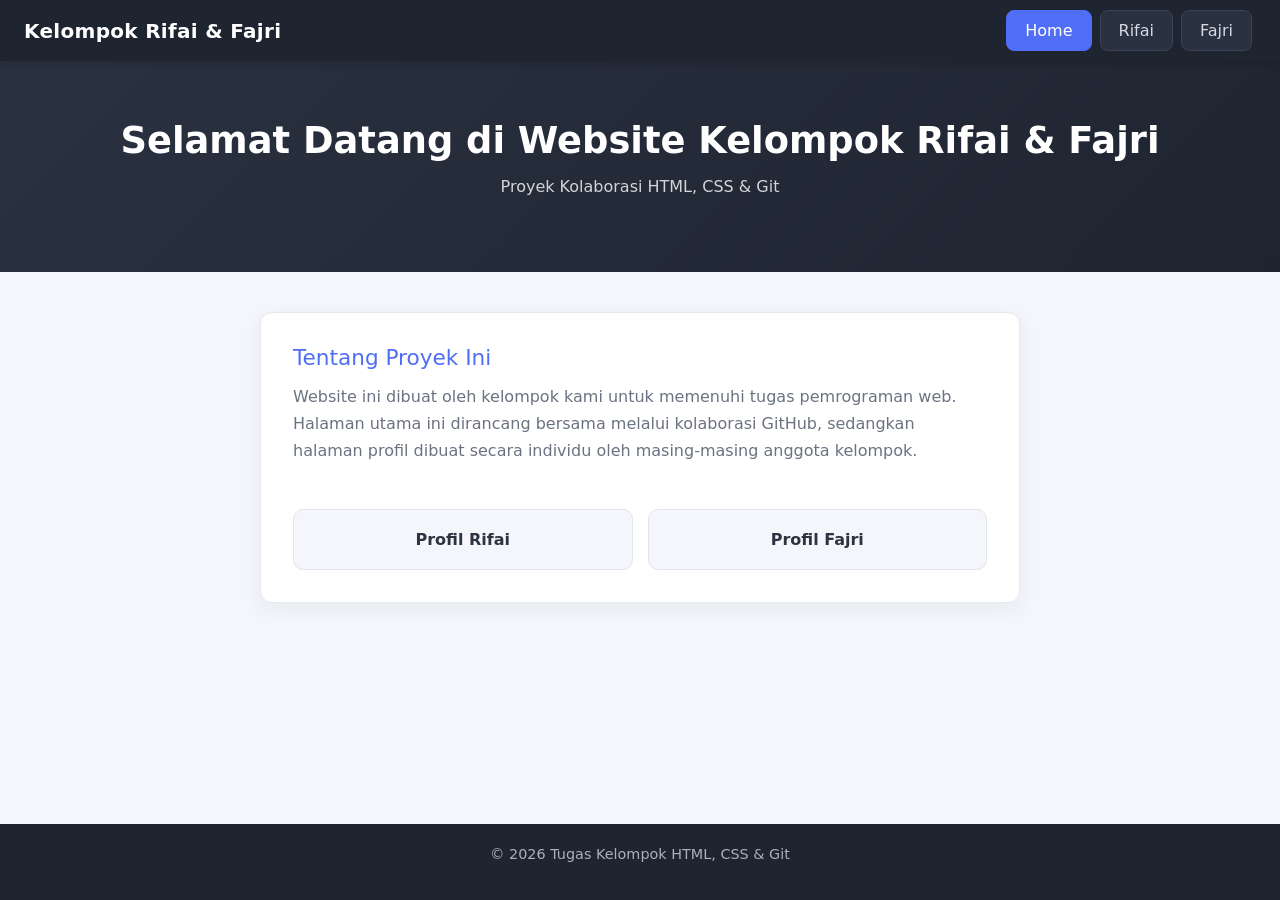
<file: index.html>
<!DOCTYPE html>
<html lang="id">
<head>
    <meta charset="UTF-8">
    <meta name="viewport" content="width=device-width, initial-scale=1.0">
    <title>Halaman Utama Kelompok</title>
    <link rel="stylesheet" href="https://cdn.jsdelivr.net/npm/bootstrap@5.3.3/dist/css/bootstrap.min.css">
    <link rel="stylesheet" href="style.css">
</head>
<body>

    <nav class="navbar navbar-expand-md navbar-dark sticky-top" style="background-color: var(--dark);">
        <div class="container-fluid px-4">
            <a class="navbar-brand" href="index.html">Kelompok Rifai &amp; Fajri</a>
            <button class="navbar-toggler" type="button" data-bs-toggle="collapse" data-bs-target="#navMenu" aria-controls="navMenu" aria-expanded="false" aria-label="Buka menu">
                <span class="navbar-toggler-icon"></span>
            </button>
            <div class="collapse navbar-collapse" id="navMenu">
                <ul class="navbar-nav ms-auto">
                    <li class="nav-item"><a class="nav-link active" href="index.html">Home</a></li>
                    <li class="nav-item"><a class="nav-link" href="rifai.html">Rifai</a></li>
                    <li class="nav-item"><a class="nav-link" href="fajri.html">Fajri</a></li>
                </ul>
            </div>
        </div>
    </nav>

    <header class="hero">
        <h1>Selamat Datang di Website Kelompok Rifai &amp; Fajri</h1>
        <p>Proyek Kolaborasi HTML, CSS &amp; Git</p>
    </header>

    <main>
        <div class="card">
            <h2>Tentang Proyek Ini</h2>
            <p>Website ini dibuat oleh kelompok kami untuk memenuhi tugas pemrograman web. Halaman utama ini dirancang bersama melalui kolaborasi GitHub, sedangkan halaman profil dibuat secara individu oleh masing-masing anggota kelompok.</p>
            <div class="member-cards">
                <a href="rifai.html" class="member-card">Profil Rifai</a>
                <a href="fajri.html" class="member-card">Profil Fajri</a>
            </div>
        </div>
    </main>

    <footer><p>&copy; 2026 Tugas Kelompok HTML, CSS &amp; Git</p></footer>
    <script src="https://cdn.jsdelivr.net/npm/bootstrap@5.3.3/dist/js/bootstrap.bundle.min.js"></script>
</body>
</html>
</file>
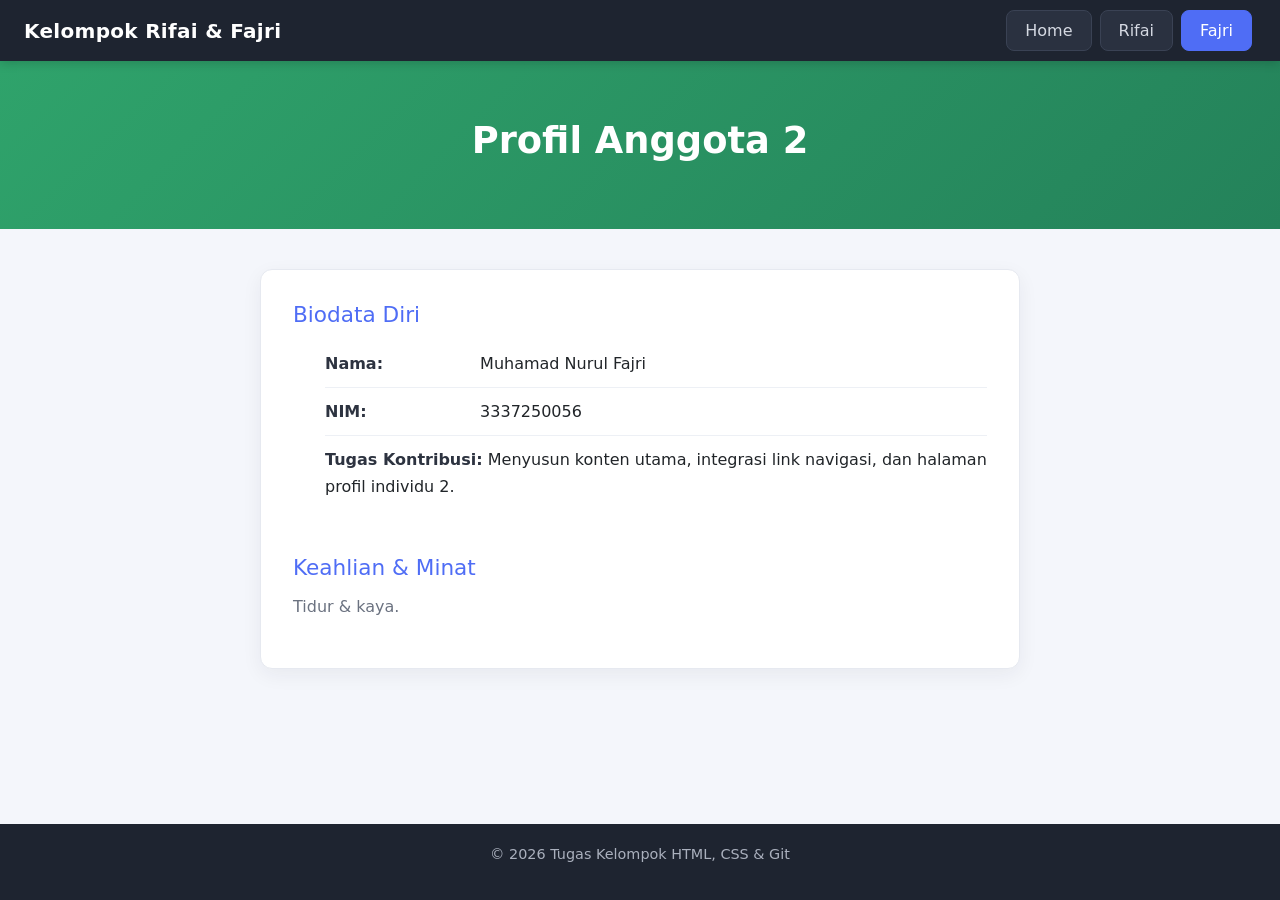
<file: fajri.html>
<!DOCTYPE html>
<html lang="id">
<head>
    <meta charset="UTF-8">
    <meta name="viewport" content="width=device-width, initial-scale=1.0">
    <title>Profil Fajri</title>
    <link rel="stylesheet" href="https://cdn.jsdelivr.net/npm/bootstrap@5.3.3/dist/css/bootstrap.min.css">
    <link rel="stylesheet" href="style.css">
</head>
<body>

    <nav class="navbar navbar-expand-md navbar-dark sticky-top" style="background-color: var(--dark);">
        <div class="container-fluid px-4">
            <a class="navbar-brand" href="index.html">Kelompok Rifai &amp; Fajri</a>
            <button class="navbar-toggler" type="button" data-bs-toggle="collapse" data-bs-target="#navMenu" aria-controls="navMenu" aria-expanded="false" aria-label="Buka menu">
                <span class="navbar-toggler-icon"></span>
            </button>
            <div class="collapse navbar-collapse" id="navMenu">
                <ul class="navbar-nav ms-auto">
                    <li class="nav-item"><a class="nav-link" href="index.html">Home</a></li>
                    <li class="nav-item"><a class="nav-link" href="rifai.html">Rifai</a></li>
                    <li class="nav-item"><a class="nav-link active" href="fajri.html">Fajri</a></li>
                </ul>
            </div>
        </div>
    </nav>

    <header class="hero green">
        <h1>Profil Anggota 2</h1>
    </header>

    <main>
        <div class="card">
            <h2>Biodata Diri</h2>
            <ul>
                <li><strong>Nama:</strong> Muhamad Nurul Fajri</li>
                <li><strong>NIM:</strong> 3337250056</li>
                <li><strong>Tugas Kontribusi:</strong> Menyusun konten utama, integrasi link navigasi, dan halaman profil individu 2.</li>
            </ul>
            <h2>Keahlian &amp; Minat</h2>
            <p>Tidur &amp; kaya.</p>
        </div>
    </main>

    <footer><p>&copy; 2026 Tugas Kelompok HTML, CSS &amp; Git</p></footer>
    <script src="https://cdn.jsdelivr.net/npm/bootstrap@5.3.3/dist/js/bootstrap.bundle.min.js"></script>
</body>
</html>
</file>
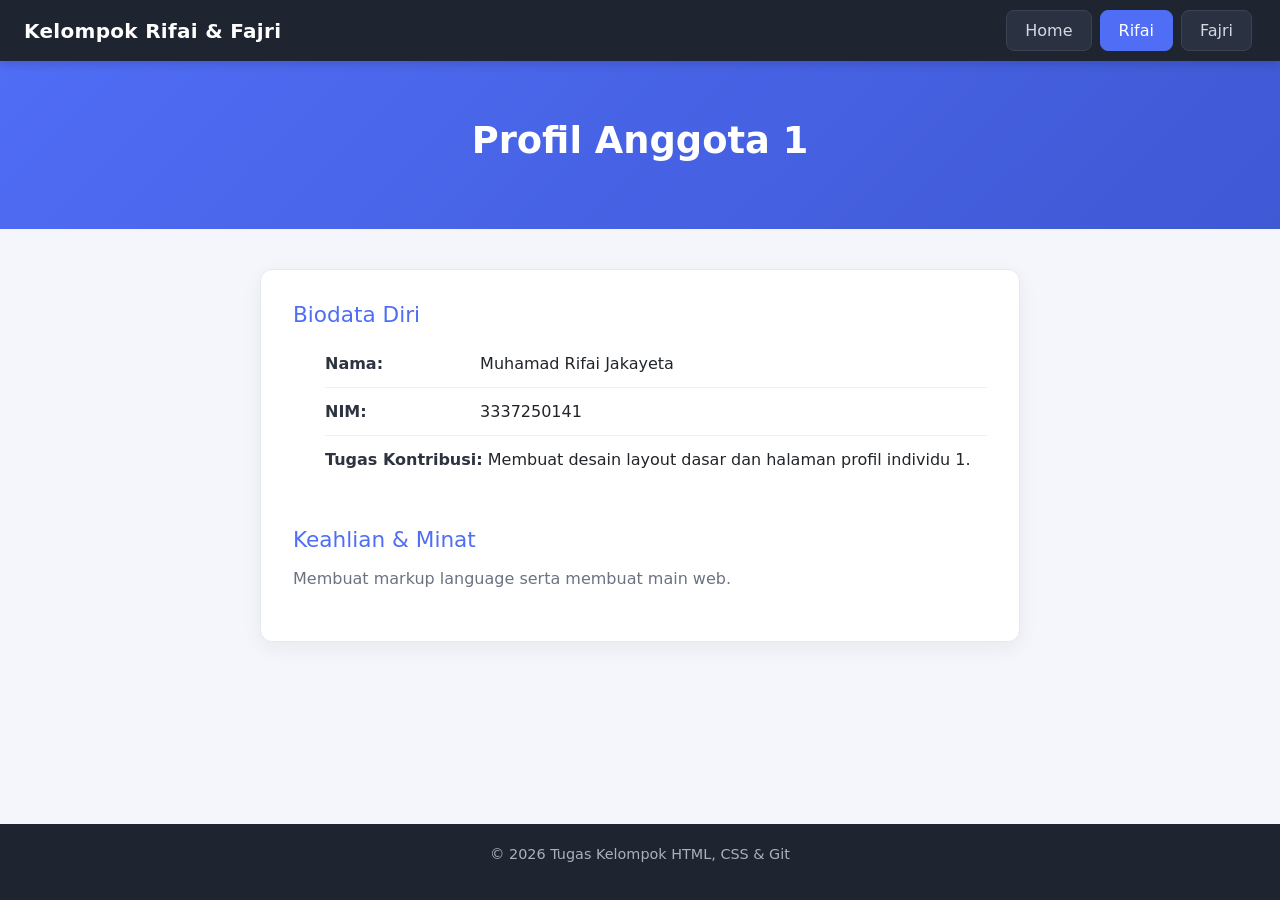
<file: rifai.html>
<!DOCTYPE html>
<html lang="id">
<head>
    <meta charset="UTF-8">
    <meta name="viewport" content="width=device-width, initial-scale=1.0">
    <title>Profil Rifai</title>
    <link rel="stylesheet" href="https://cdn.jsdelivr.net/npm/bootstrap@5.3.3/dist/css/bootstrap.min.css">
    <link rel="stylesheet" href="style.css">
</head>
<body>

    <nav class="navbar navbar-expand-md navbar-dark sticky-top" style="background-color: var(--dark);">
        <div class="container-fluid px-4">
            <a class="navbar-brand" href="index.html">Kelompok Rifai &amp; Fajri</a>
            <button class="navbar-toggler" type="button" data-bs-toggle="collapse" data-bs-target="#navMenu" aria-controls="navMenu" aria-expanded="false" aria-label="Buka menu">
                <span class="navbar-toggler-icon"></span>
            </button>
            <div class="collapse navbar-collapse" id="navMenu">
                <ul class="navbar-nav ms-auto">
                    <li class="nav-item"><a class="nav-link" href="index.html">Home</a></li>
                    <li class="nav-item"><a class="nav-link active" href="rifai.html">Rifai</a></li>
                    <li class="nav-item"><a class="nav-link" href="fajri.html">Fajri</a></li>
                </ul>
            </div>
        </div>
    </nav>

    <header class="hero blue">
        <h1>Profil Anggota 1</h1>
    </header>

    <main>
        <div class="card">
            <h2>Biodata Diri</h2>
            <ul>
                <li><strong>Nama:</strong> Muhamad Rifai Jakayeta</li>
                <li><strong>NIM:</strong> 3337250141</li>
                <li><strong>Tugas Kontribusi:</strong> Membuat desain layout dasar dan halaman profil individu 1.</li>
            </ul>
            <h2>Keahlian &amp; Minat</h2>
            <p>Membuat markup language serta membuat main web.</p>
        </div>
    </main>

    <footer><p>&copy; 2026 Tugas Kelompok HTML, CSS &amp; Git</p></footer>
    <script src="https://cdn.jsdelivr.net/npm/bootstrap@5.3.3/dist/js/bootstrap.bundle.min.js"></script>
</body>
</html>
</file>
<file: style.css>
:root {
    --dark: #1e2430;
    --dark-2: #2a3140;
    --primary: #4f6df5;
    --primary-dark: #3f58d4;
    --green: #2fa36b;
    --bg: #f4f6fb;
    --text: #2d3340;
    --muted: #6b7280;
    --radius: 12px;
}

* { box-sizing: border-box; margin: 0; padding: 0; }

body {
    font-family: 'Segoe UI', system-ui, -apple-system, Arial, sans-serif;
    line-height: 1.7;
    min-height: 100vh;
    display: flex;              /* Flexbox: footer selalu di bawah */
    flex-direction: column;
    background: var(--bg);
    color: var(--text);
}

/* ---------- NAVBAR ---------- */
.navbar {
    box-shadow: 0 2px 10px rgba(0, 0, 0, .18);
}
.navbar-brand { font-weight: 700; letter-spacing: .3px; }
.nav-link {
    font-weight: 500;
    border: 1.5px solid #3a4254;
    border-radius: 8px;
    background: var(--dark-2);
    margin: 2px 4px;
    padding: 6px 18px !important;
    color: #d5d9e2 !important;
    transition: all .2s ease;
}
.nav-link:hover { color: #fff !important; border-color: var(--primary); background: #323a4b; }
.nav-link.active { color: #fff !important; background: var(--primary) !important; border-color: var(--primary) !important; }
.navbar-toggler { border-color: #3a4254; }
.navbar-toggler-icon { filter: invert(1); }

/* ---------- Header ---------- */
.hero {
    padding: 56px 20px;
    text-align: center;
    color: #fff;
    background: linear-gradient(135deg, #2a3140, #1e2430);
}
.hero h1 { font-size: 2.3rem; font-weight: 700; line-height: 1.3; }
.hero p { margin-top: 8px; opacity: .8; }
.hero.blue  { background: linear-gradient(135deg, #4f6df5, #3f58d4); }
.hero.green { background: linear-gradient(135deg, #2fa36b, #24825a); }

/* ---------- Konten ---------- */
main {
    flex: 1;
    width: 100%;
    max-width: 800px;
    margin: 0 auto;
    padding: 40px 20px;
}
.card {
    background: #fff;
    border-radius: var(--radius);
    padding: 32px;
    border: 1px solid #e6e9f0;
    box-shadow: 0 6px 20px rgba(30, 36, 48, .06);
}
.card h2 { color: var(--primary); font-size: 1.35rem; margin: 0 0 12px; }
.card h2:not(:first-child) { margin-top: 28px; }
.card p { color: var(--muted); }

.card ul { list-style: none; }
.card li { padding: 10px 0; border-bottom: 1px solid #edf0f5; }
.card li:last-child { border-bottom: none; }
.card li strong { display: inline-block; min-width: 150px; color: var(--text); }

.member-cards {
    display: flex;              /* Flexbox */
    flex-wrap: wrap;
    gap: 15px;
    margin-top: 28px;
}
.member-card {
    flex: 1 1 200px;
    padding: 16px;
    text-align: center;
    font-weight: 600;
    text-decoration: none;
    color: var(--text);
    background: #f4f6fb;
    border: 1.5px solid #e1e5ee;
    border-radius: 10px;
    transition: transform .2s, background .2s, color .2s, border-color .2s, box-shadow .2s;
}
.member-card:hover {
    transform: translateY(-3px);
    background: var(--primary);
    border-color: var(--primary);
    color: #fff;
    box-shadow: 0 8px 18px rgba(79, 109, 245, .3);
}

footer {
    background: var(--dark);
    color: #aab0bd;
    text-align: center;
    padding: 18px;
    font-size: .9rem;
}

/* ---------- Media query ---------- */
@media (max-width: 768px) {
    .hero { padding: 40px 16px; }
    .hero h1 { font-size: 1.6rem; }
    .navbar { padding: 12px 18px; }
    .nav-link { text-align: center; }
    main { padding: 20px 15px; }
    .card { padding: 22px; }
    .card li strong { display: block; min-width: 0; }
    .member-cards { flex-direction: column; }
}
</file>
